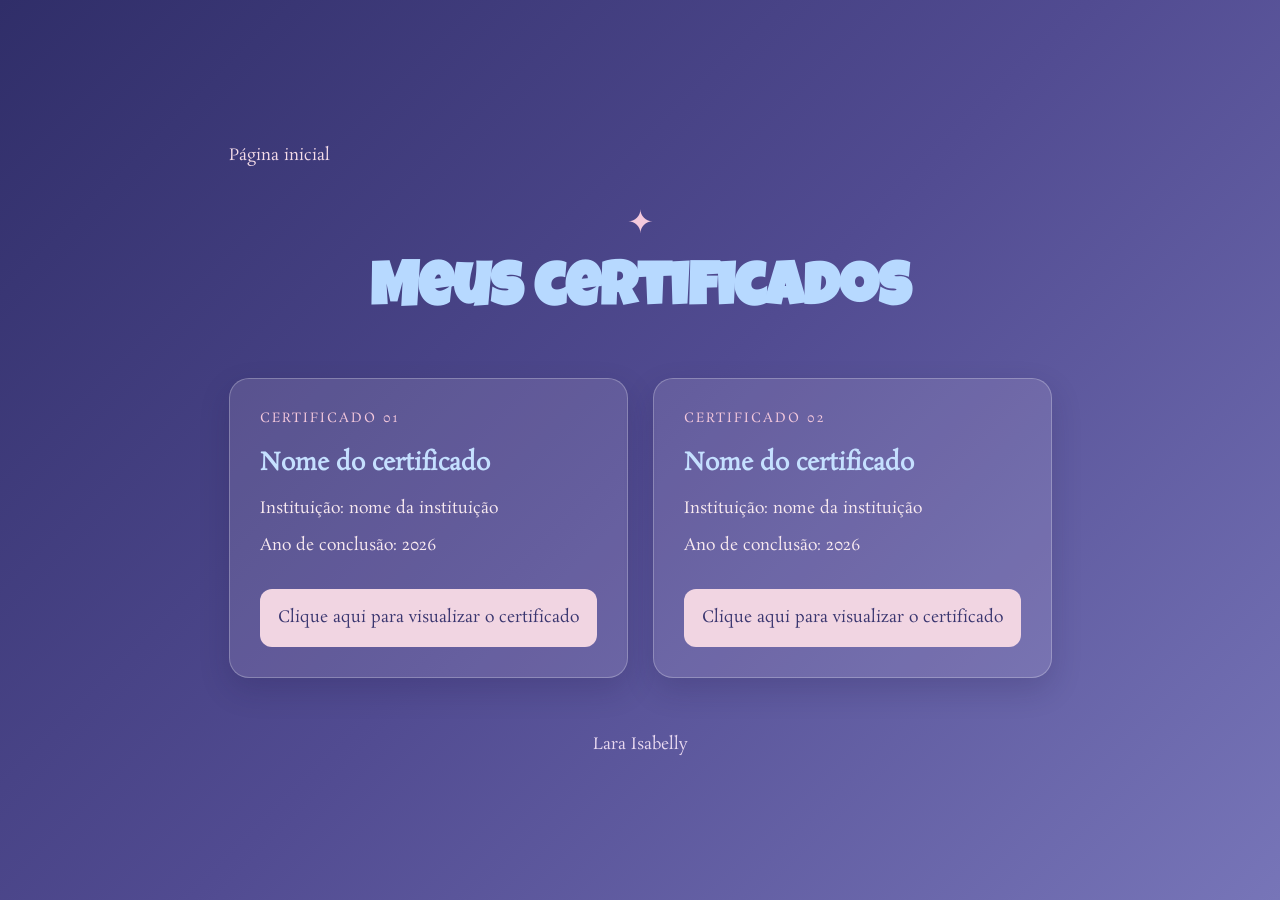
<file: HTML/portifolio/certificados.html>
<!DOCTYPE html>
<html lang="pt-BR">

<head>
    <meta charset="UTF-8">
    <meta name="viewport" content="width=device-width, initial-scale=1.0">
    <title>Meus certificados | Lara</title>
    <link rel="stylesheet" href="style.css">
    <link rel="preconnect" href="https://fonts.googleapis.com">
    <link rel="preconnect" href="https://fonts.gstatic.com" crossorigin>
    <link href="https://fonts.googleapis.com/css2?family=Luckiest+Guy&family=Rosarivo:ital@0;1&display=swap"
          rel="stylesheet">
</head>

<body class="certificados-page">
    <main class="certificados-container">
        <a href="index.html" class="voltar-certificados">Página inicial</a>
        <header class="cabecalho-certificados">
            <span class="decoracao-certificados">✦</span>
            <h1>Meus certificados</h1>
        </header>
        <section class="lista-certificados">
            <article class="certificado-card">
                <span class="numero-certificado">
                    CERTIFICADO 01
                </span>
                <h2>Nome do certificado</h2>
                <p>
                    Instituição: nome da instituição
                </p>
                <p>
                    Ano de conclusão: 2026
                </p>
                <a href="certificados/certificado01.pdf" target="_blank" rel="noopener noreferrer"class="botao-certificado">
                    Clique aqui para visualizar o certificado 
                </a>
            </article>
            <article class="certificado-card">
                <span class="numero-certificado">
                    CERTIFICADO 02
                </span>
                <h2>Nome do certificado</h2>
                <p>
                    Instituição: nome da instituição
                </p>
                <p>
                    Ano de conclusão: 2026
                </p>
                <a href="certificados/certificado02.pdf"target="_blank"rel="noopener noreferrer"class="botao-certificado">
                    Clique aqui para visualizar o certificado 
                </a>
            </article>
        </section>
        <footer class="rodape-certificados">
            <p>Lara Isabelly</p>
        </footer>
    </main>
</body>
</html>
</file>
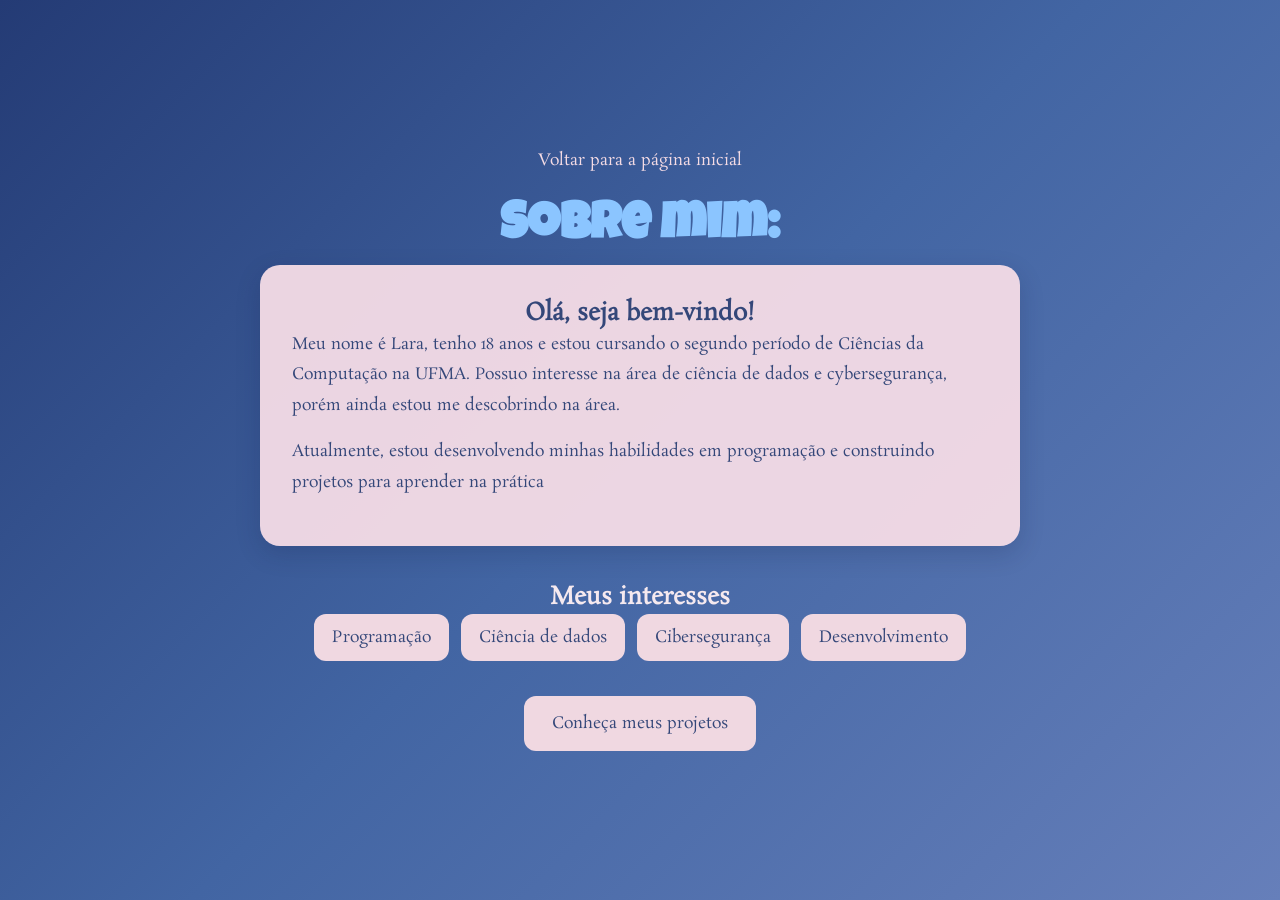
<file: HTML/portifolio/sobre.html>
<!DOCTYPE html>
<html lang="en">
<head>
    <meta charset="UTF-8">
    <meta name="viewport" content="width=device-width, initial-scale=1.0">
    <link rel="stylesheet" href="style.css"
    <link rel="preconnect" href="https://fonts.googleapis.com">
    <link rel="preconnect" href="https://fonts.gstatic.com" crossorigin>
    <link href="https://fonts.googleapis.com/css2?family=Luckiest+Guy&family=Rosarivo:ital@0;1&display=swap" rel="stylesheet">
    <title>Sobre mim | Lara</title>
</head>
<body class="sobre-page">
    <main class="sobre">
        <a href="index.html" class="voltar">Voltar para a página inicial</a>
        <h1>
            Sobre mim:
        </h1>
        <section class="cartao-sobre">
            <h2>Olá, seja bem-vindo!</h2>
            <p>
            Meu nome é Lara, tenho 18 anos e estou cursando o segundo período de Ciências da Computação na UFMA. 
            Possuo interesse na área de ciência de dados e cybersegurança, porém ainda estou me descobrindo na área.
            </p>
            <p> Atualmente, estou desenvolvendo minhas habilidades em programação e construindo projetos para aprender 
                na prática</p>
        </section>
        <section class="interesses">
            <h2>Meus interesses</h2>
            <div class="etiquetas">
                <span>Programação</span>
                <span>Ciência de dados</span>
                <span>Cibersegurança</span>
                <span>Desenvolvimento</span>
            </div>
        </section>
        <a href="projetos.html" class="botao-projetos"> Conheça meus projetos</a>
    </main>
</body>
</html>
</file>
<file: HTML/portifolio/style.css>
* {
    margin: 0;
    padding: 0%;
    box-sizing: border-box;
}
body {
    background-color: #8C7AB5; /* Cor de fundo da página */
    color: #d9429d;            /* Cor do texto geral */
    font-family: 'Rosarivo', serif; 
    min-height: 100vh;
    display: flex;
    justify-content: center;
    align-items: center;
}
.inicio {
    display: flex;
    flex-direction: column;
    align-items: center;
    gap: 32px;
    width: 100%;
    max-width: 400px;
    padding: 24px;
    text-align: center;
    transform: scale(1.25);
}
.perfil {
    display: flex;
    flex-direction: column;
    align-items: center;
    gap: 16px;
}
.foto {
    width: 150px;           /* Largura do círculo */
    height: 150px;          /* Altura do círculo */
    border-radius: 50%;     /* Deixa perfeitamente redondo */
    overflow: hidden;       /* Corta o que passar do círculo */
    border: 3px solid #ffffff; /* Borda branca estilizada (opcional) */
    margin: 0 auto;r;
    overflow: hidden;
}
.perfil-img {
    width: 100%;
    height: 100%;
    object-fit: cover;        /* Preenche todo o círculo sem esticar */
    object-position: 65% 30%;
}

.informacoes h1 {
    font-family: 'Luckiest Guy', cursive; /* Fonte do título */
    font-size: 2rem;
    color: #a29bfe;
    margin-bottom: 8px;
}

.informacoes p {
    font-size: 1.1rem;
    color: #b2bec3;
}

.links {
    display: flex;
    flex-direction: column;
    width: 100%;
    gap: 16px;
}

.link-button {
    display: block;
    padding: 14px 20px;
    background-color: #F4B2CA;
    color: #ffffff;
    text-decoration: none; 
    font-weight: bold;
    border-radius: 8px;
    transition: background-color 0.3s ease, transform 0.2s ease;
}

.link-button:hover {
    background-color: #20AAAC;
    transform: translateY(-2px); 
}
.rodape{
    margin: 10px 0%;
}
.redes-sociais {
    display: flex;
    justify-content: center;
    align-items: center;
    gap: 25px;
}

.sobre-page {
    min-height: 100vh;
    background: linear-gradient(
        135deg,
        #243b75,
        #4265a3,
        #667fba
    );
    color: #f5e9ef;
    font-family: "Rosarivo", serif;
    padding: 40px 20px;
}

.sobre {
    width: 100%;
    max-width: 760px;
    margin: 0 auto;
    text-align: center;
}

.voltar {
    display: inline-block;
    color: #f5dce5;
    text-decoration: none;
    margin-bottom: 30px;
    transition: color 0.3s;
}

.voltar:hover {
    color: white;
}

.sobre h1 {
    color: #8bc5ff;
    font-family: "Luckiest Guy", cursive;
    font-size: clamp(2rem, 6vw, 3.2rem);
    margin-bottom: 12px;
}

.subtitulo {
    margin-bottom: 35px;
    line-height: 1.7;
}

.cartao-sobre {
    background: rgba(247, 222, 231, 0.94);
    color: #344779;
    padding: 32px;
    border-radius: 20px;
    text-align: left;
    box-shadow: 0 8px 25px rgba(16, 27, 65, 0.18);
}

.cartao-sobre h2,
.interesses h2 {
    text-align: center;
    margin-top: 0;
}

.cartao-sobre p {
    line-height: 1.9;
    margin-bottom: 16px;
}

.interesses {
    margin: 35px 0;
}

.etiquetas {
    display: flex;
    justify-content: center;
    flex-wrap: wrap;
    gap: 12px;
}

.etiquetas span {
    background: #f0d8e1;
    color: #344779;
    padding: 12px 18px;
    border-radius: 12px;
}

.botao-projetos {
    display: inline-block;
    background: #f0d8e1;
    color: #344779;
    padding: 16px 28px;
    border-radius: 12px;
    text-decoration: none;
    transition: transform 0.3s, background 0.3s;
}

.botao-projetos:hover {
    background: #ffffff;
    transform: translateY(-3px);
}

@media (max-width: 480px) {
    .sobre-page {
        padding: 28px 16px;
    }

    .cartao-sobre {
        padding: 22px;
    }
}.projetos-page {
    min-height: 100vh;
    margin: 0;
    padding: 35px 20px;
    box-sizing: border-box;

    background: linear-gradient(
        135deg,
        #302e69,
        #514b91,
        #7775b8
    );

    color: #f9eaf0;
    font-family: "Rosarivo", serif;
}

.projetos-container {
    max-width: 900px;
    margin: 0 auto;
}

.voltar-projetos {
    display: inline-block;
    margin-bottom: 35px;

    color: #f5dce8;
    text-decoration: none;
    transition: color 0.3s;
}

.voltar-projetos:hover {
    color: white;
}

.cabecalho-projetos {
    text-align: center;
    margin-bottom: 55px;
}

.decoracao {
    color: #f4c9dc;
    font-size: 32px;
}

.cabecalho-projetos h1 {
    margin: 15px 0;
    color: #b7d9ff;
    font-family: "Luckiest Guy", cursive;
    font-size: clamp(2.3rem, 6vw, 3.8rem);
}

.cabecalho-projetos p {
    max-width: 540px;
    margin: 0 auto;
    line-height: 1.8;
    color: #f1e5f2;
}

.lista-projetos {
    display: grid;
    grid-template-columns: repeat(2, minmax(0, 1fr));
    gap: 25px;
}

.projeto-card {
    display: flex;
    flex-direction: column;
    align-items: flex-start;

    padding: 30px;
    border: 1px solid rgba(255, 255, 255, 0.25);
    border-radius: 20px;

    background: rgba(238, 221, 244, 0.13);
    box-shadow: 0 12px 30px rgba(25, 22, 64, 0.18);

    transition: transform 0.3s, background 0.3s;
}

.projeto-card:hover {
    transform: translateY(-5px);
    background: rgba(238, 221, 244, 0.20);
}

.numero-projeto {
    color: #f5c9dd;
    font-size: 0.8rem;
    letter-spacing: 2px;
}

.projeto-card h2 {
    color: #c5e0ff;
    margin: 20px 0 10px;
}

.projeto-card p {
    line-height: 1.8;
    margin-bottom: 25px;
    flex-grow: 1;
}

.botao-projeto {
    display: block;
    width: 100%;
    box-sizing: border-box;
    padding: 16px 18px;

    background: #f1d5e2;
    color: #39356f;

    border-radius: 12px;
    text-align: center;
    text-decoration: none;
    line-height: 1.6;

    transition: background 0.3s, transform 0.3s;
}

.botao-projeto:hover {
    background: #ffffff;
    transform: scale(1.02);
}

.rodape-projetos {
    margin-top: 55px;
    text-align: center;
    color: #e9d9f0;
}

@media (max-width: 650px) {
    .lista-projetos {
        grid-template-columns: 1fr;
    }

    .projeto-card {
        padding: 25px;
    }

    .cabecalho-projetos {
        margin-bottom: 35px;
    }
}

.certificados-page {
    min-height: 100vh;
    margin: 0;
    padding: 35px 20px;
    box-sizing: border-box;

    background: linear-gradient(
        135deg,
        #302e69,
        #514b91,
        #7775b8
    );

    color: #f9eaf0;
    font-family: "Rosarivo", serif;
}

.certificados-container {
    max-width: 900px;
    margin: 0 auto;
}

.voltar-certificados {
    display: inline-block;
    margin-bottom: 35px;

    color: #f5dce8;
    text-decoration: none;
    transition: color 0.3s;
}

.voltar-certificados:hover {
    color: white;
}

.cabecalho-certificados {
    text-align: center;
    margin-bottom: 55px;
}

.decoracao-certificados {
    color: #f4c9dc;
    font-size: 32px;
}

.cabecalho-certificados h1 {
    margin: 15px 0;
    color: #b7d9ff;
    font-family: "Luckiest Guy", cursive;
    font-size: clamp(2.2rem, 6vw, 3.8rem);
}

.cabecalho-certificados p {
    max-width: 540px;
    margin: 0 auto;
    line-height: 1.8;
    color: #f1e5f2;
}

.lista-certificados {
    display: grid;
    grid-template-columns: repeat(2, minmax(0, 1fr));
    gap: 25px;
}

.certificado-card {
    display: flex;
    flex-direction: column;
    align-items: flex-start;

    padding: 30px;
    border: 1px solid rgba(255, 255, 255, 0.25);
    border-radius: 20px;

    background: rgba(238, 221, 244, 0.13);
    box-shadow: 0 12px 30px rgba(25, 22, 64, 0.18);

    transition: transform 0.3s, background 0.3s;
}

.certificado-card:hover {
    transform: translateY(-5px);
    background: rgba(238, 221, 244, 0.20);
}

.numero-certificado {
    color: #f5c9dd;
    font-size: 0.8rem;
    letter-spacing: 2px;
}

.certificado-card h2 {
    color: #c5e0ff;
    margin: 20px 0 10px;
}

.certificado-card p {
    line-height: 1.7;
    margin: 5px 0;
}

.botao-certificado {
    display: block;
    width: 100%;
    box-sizing: border-box;
    margin-top: 25px;
    padding: 16px 18px;

    background: #f1d5e2;
    color: #39356f;

    border-radius: 12px;
    text-align: center;
    text-decoration: none;
    line-height: 1.6;

    transition: background 0.3s, transform 0.3s;
}

.botao-certificado:hover {
    background: #ffffff;
    transform: scale(1.02);
}

.rodape-certificados {
    margin-top: 55px;
    text-align: center;
    color: #e9d9f0;
}

@media (max-width: 650px) {
    .lista-certificados {
        grid-template-columns: 1fr;
    }

    .certificado-card {
        padding: 25px;
    }

    .cabecalho-certificados {
        margin-bottom: 35px;
    }
}
</file>
